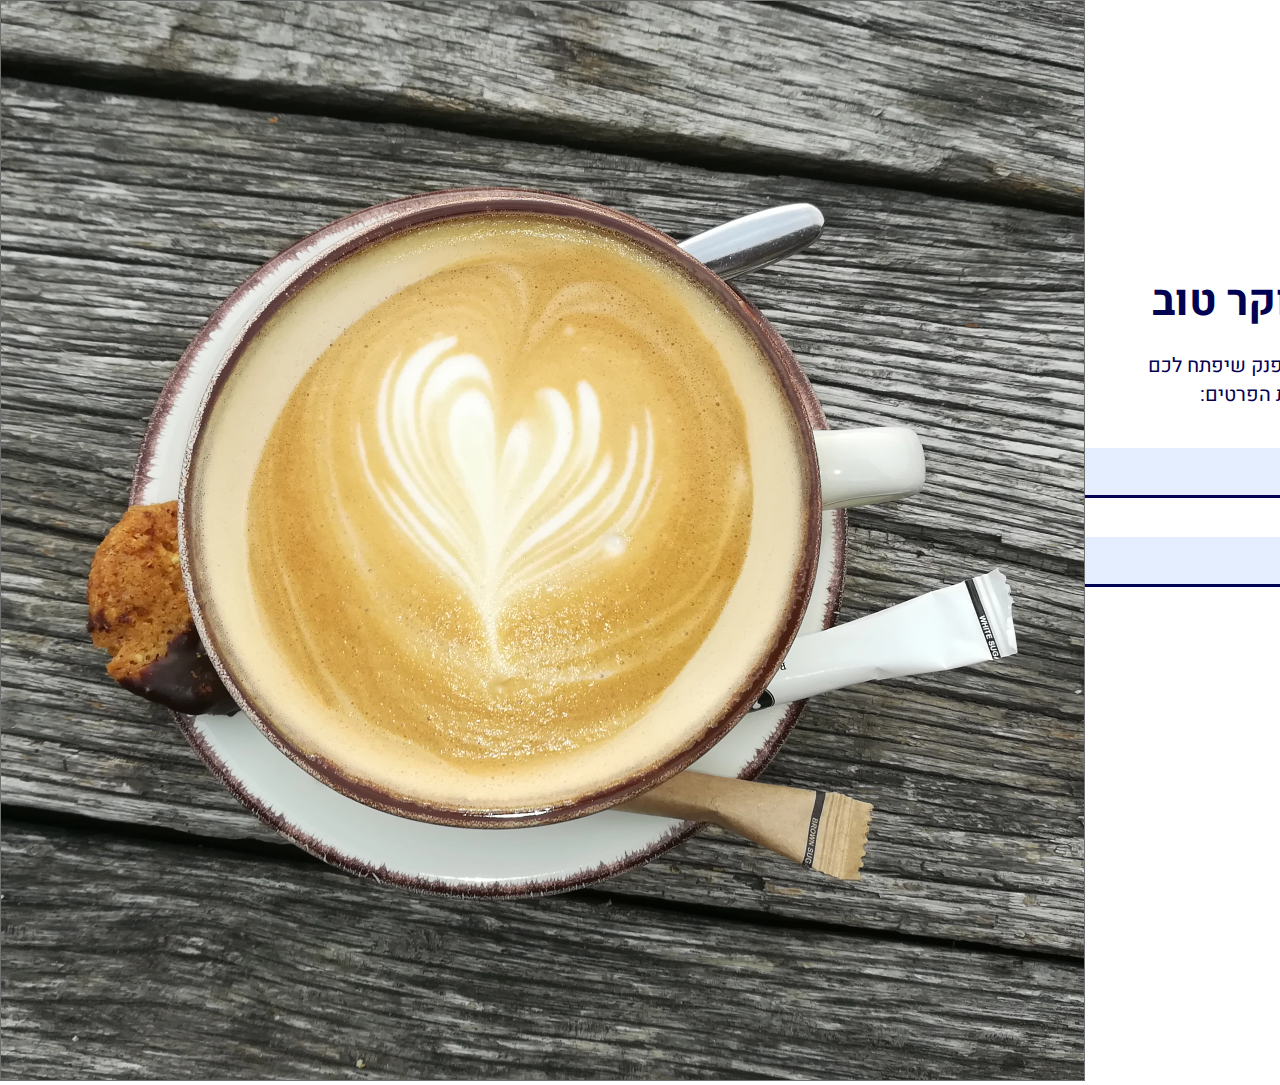
<file: projects/project1/project1.html>
<!DOCTYPE html>
<html lang="en" dir="rtl">

<head>
    <meta charset="UTF-8">
    <meta name="viewport" content="width=device-width, initial-scale=1.0">
    <title>get a coffee</title>
    <link rel="stylesheet" href="./styles/main.css">
    <link rel="preconnect" href="https://fonts.googleapis.com">
    <link rel="preconnect" href="https://fonts.gstatic.com" crossorigin>
    <link href="https://fonts.googleapis.com/css2?family=Satisfy&display=swap" rel="stylesheet">
    <link rel="preconnect" href="https://fonts.googleapis.com">
    <link rel="preconnect" href="https://fonts.gstatic.com" crossorigin>
    <link
        href="https://fonts.googleapis.com/css2?family=Heebo:wght@100;200;300;400;500;600;700;800;900&family=Satisfy&display=swap"
        rel="stylesheet">
</head>

<body>
    <div class="container">
        <div class="form-container">
            <div class="form">
                <form>

                    <h3 id="form-headline">קפה טוב לבוקר טוב</h3>
                    <br>
                    <p id="form-paragraph">לקבלת קופון לקפה חינם ומפנק שיפתח לכם <br> את היום בחיוך, יש למלא את הפרטים:
                    </p>


                    <div class="form-control">
                        <label class="label">שם מלא</label>
                        <input type="text">
                    </div>

                    <div class="form-control">
                        <label class="label">דוא״ל</label>
                        <input type="text">
                    </div>
                    <div class="button-control">
                        <button>שליחה</button>
                    </div>
                </form>
            </div>
        </div>
        <div class="img-container">
            <img src="./images/Coffee.png" alt="" class="bigcoffee">
        </div>
    </div>
</body>

</html>
</file>
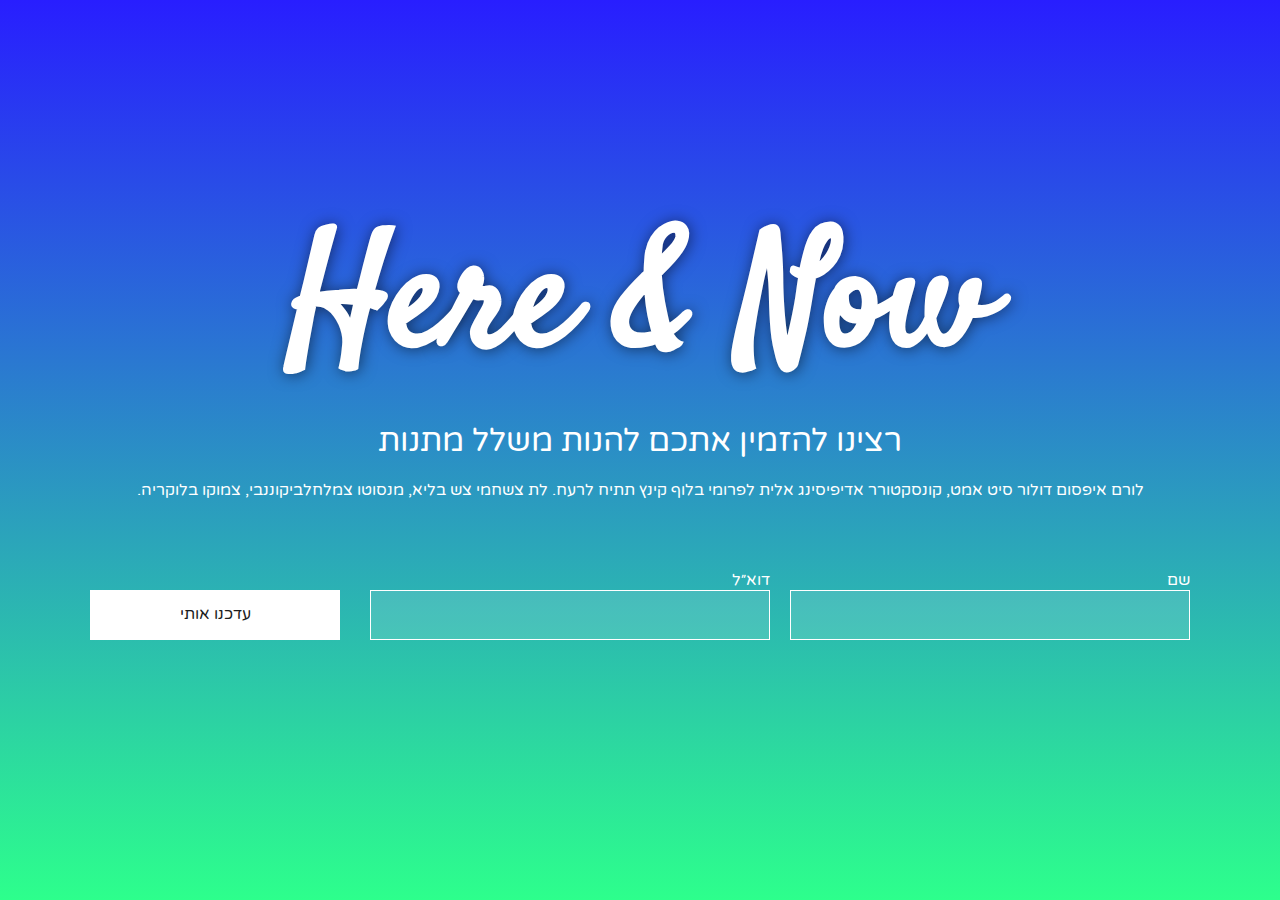
<file: projects/project2/project2.html>
<!DOCTYPE html>
<html lang="he" dir="rtl">

<head>
    <meta charset="UTF-8">
    <meta name="viewport" content="width=device-width, initial-scale=1.0">
    <title>here & now</title>
    <link rel="preconnect" href="https://fonts.googleapis.com">
    <link rel="preconnect" href="https://fonts.gstatic.com" crossorigin>
    <link href="https://fonts.googleapis.com/css2?family=Satisfy&display=swap" rel="stylesheet">
    <link rel="preconnect" href="https://fonts.googleapis.com">
    <link rel="preconnect" href="https://fonts.gstatic.com" crossorigin>
    <link href="https://fonts.googleapis.com/css2?family=Varela+Round&display=swap" rel="stylesheet">
    <link rel="stylesheet" href="./styles/main.css">
</head>

<body>
    <div class="container">
        <h1>Here & Now</h1>
        <h2>רצינו להזמין אתכם להנות משלל מתנות</h2>
        <p>לורם איפסום דולור סיט אמט, קונסקטורר אדיפיסינג אלית לפרומי בלוף קינץ תתיח לרעח. לת צשחמי צש בליא, מנסוטו
            צמלחלביקוננבי, צמוקו בלוקריה.</p>
        <div class="formCon">
            <form action="">
                <div class="labelCon">
                    <label for="">שם</label><input type="text">
                </div>
                <div class="labelCon">
                    <label for="">דוא״ל</label><input type="text">
                </div>
            </form>
            <div class="sendButton">עדכנו אותי</div>
        </div>
    </div>
</body>

</html>
</file>
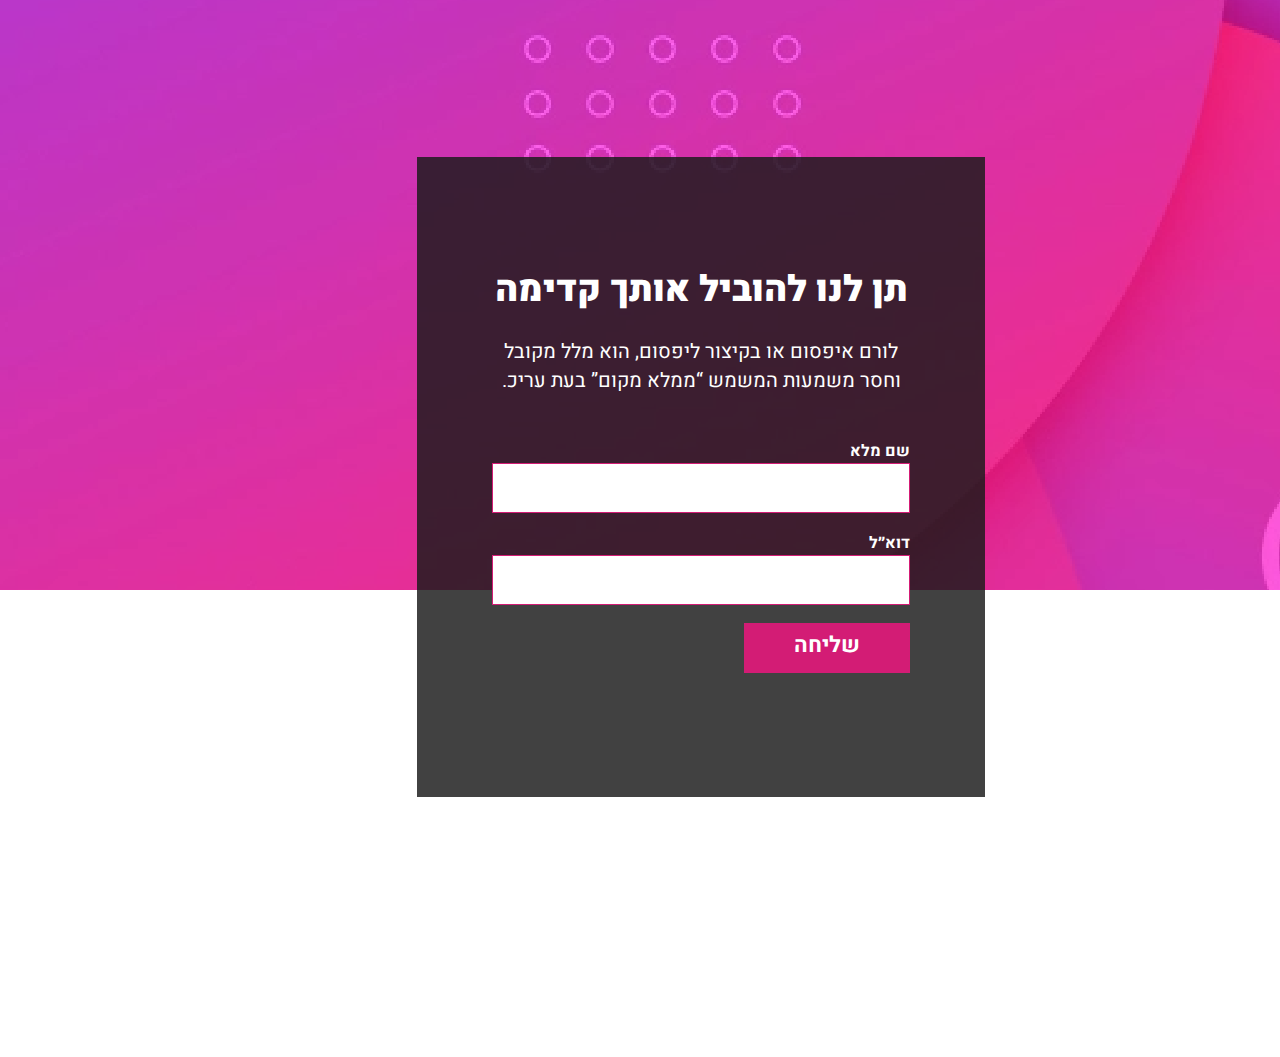
<file: projects/project3/lead.html>
<!DOCTYPE html>
<html lang="en" dir="rtl">

<head>
    <meta charset="UTF-8">
    <meta name="viewport" content="width=device-width, initial-scale=1.0">
    <title> let us lead you </title>
    <link rel="preconnect" href="https://fonts.googleapis.com">
    <link rel=" preconnect" href="https://fonts.gstatic.com/" crossorigin>
    <link href="https://fonts.googleapis.com/css2?family=Heebo:wght@100;200;300;400;500;600;700;800;900&display=swap"
        rel="stylesheet">
    <link rel="stylesheet" href="./styles/style.css">
</head>

<body>
    <div class="container">

        <div class="form-container">
            <h1>תן לנו להוביל אותך קדימה</h1>
            <p>לורם איפסום או בקיצור ליפסום, הוא מלל מקובל וחסר משמעות המשמש “ממלא מקום” בעת עריכ.</p>
            <form action="">
                <div class="label-container">
                    <label for="">שם מלא</label><input type="text">
                </div>
                <div class="label-container">
                    <label for="">דוא״ל</label><input type="text">
                </div>
                <div class="label-container">
                    <div class="button">שליחה</div>

            </form>
        </div>

    </div>

</body>

</html>
</file>
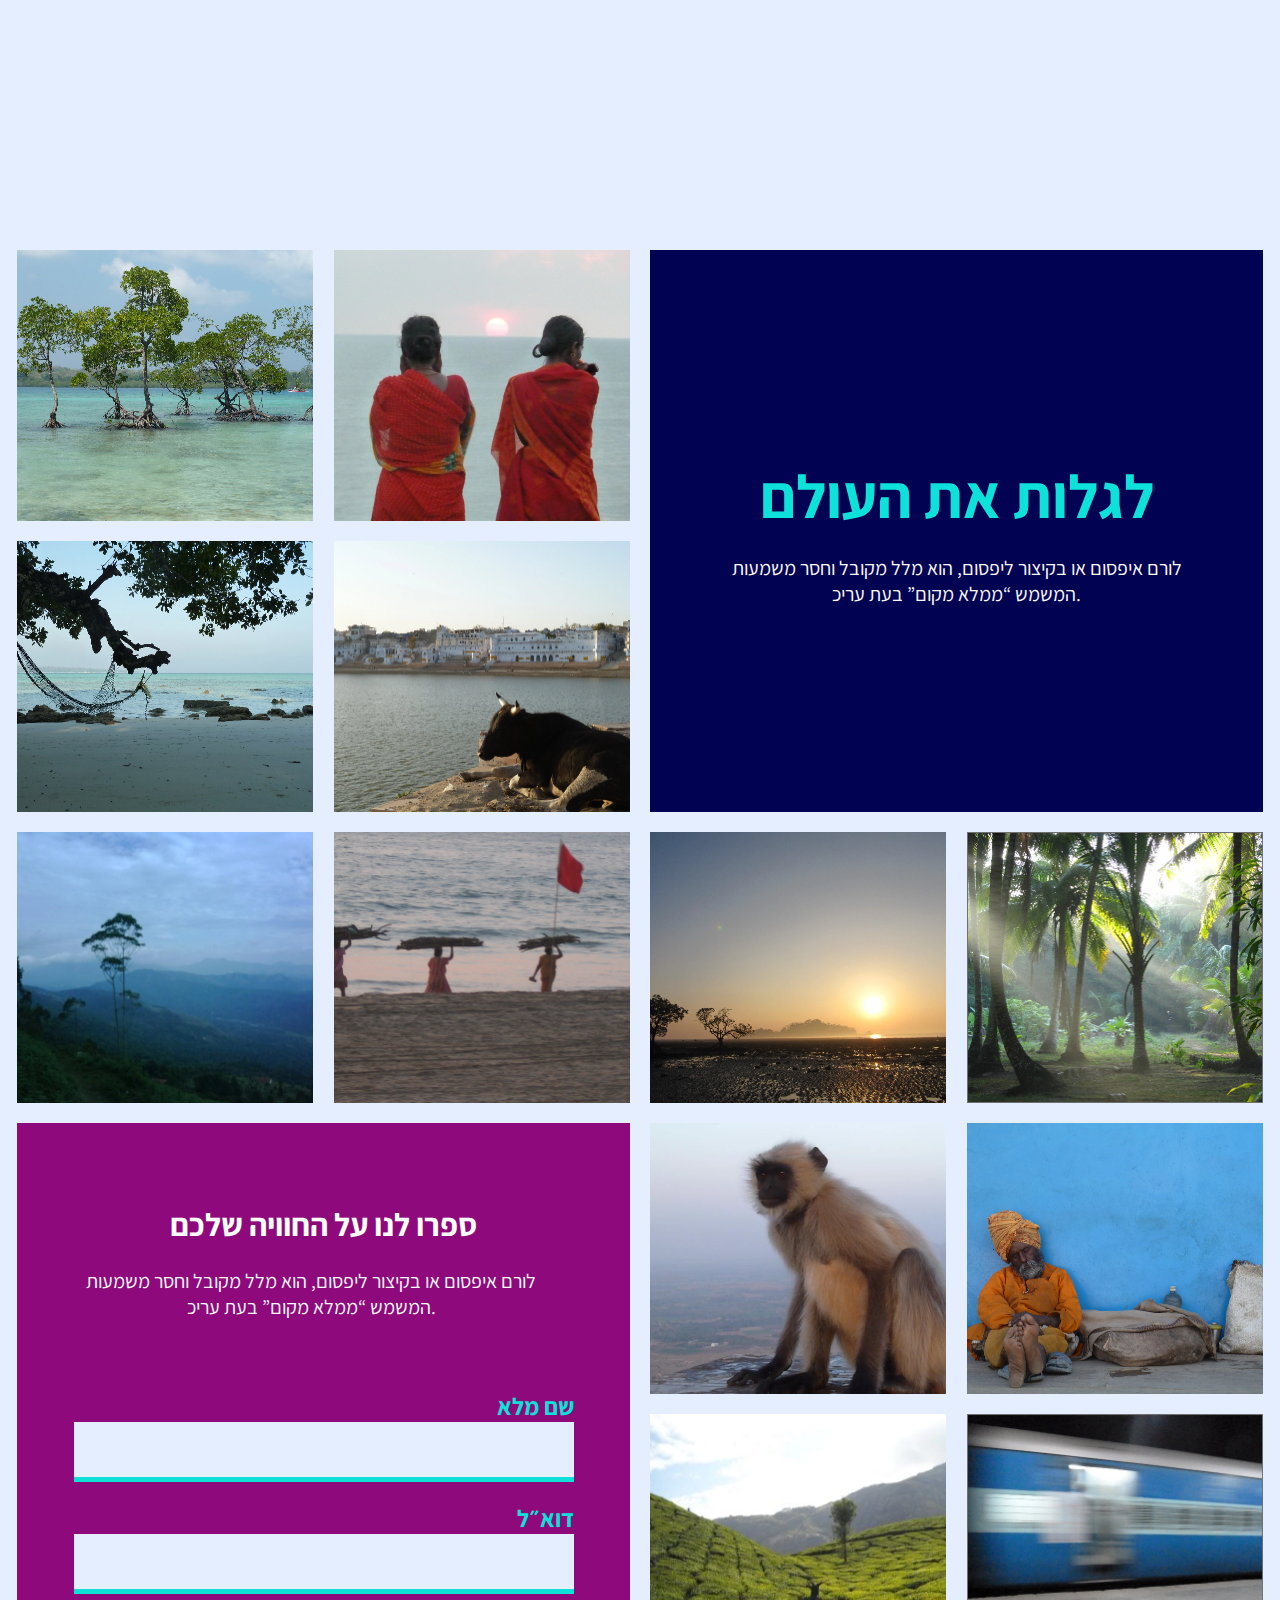
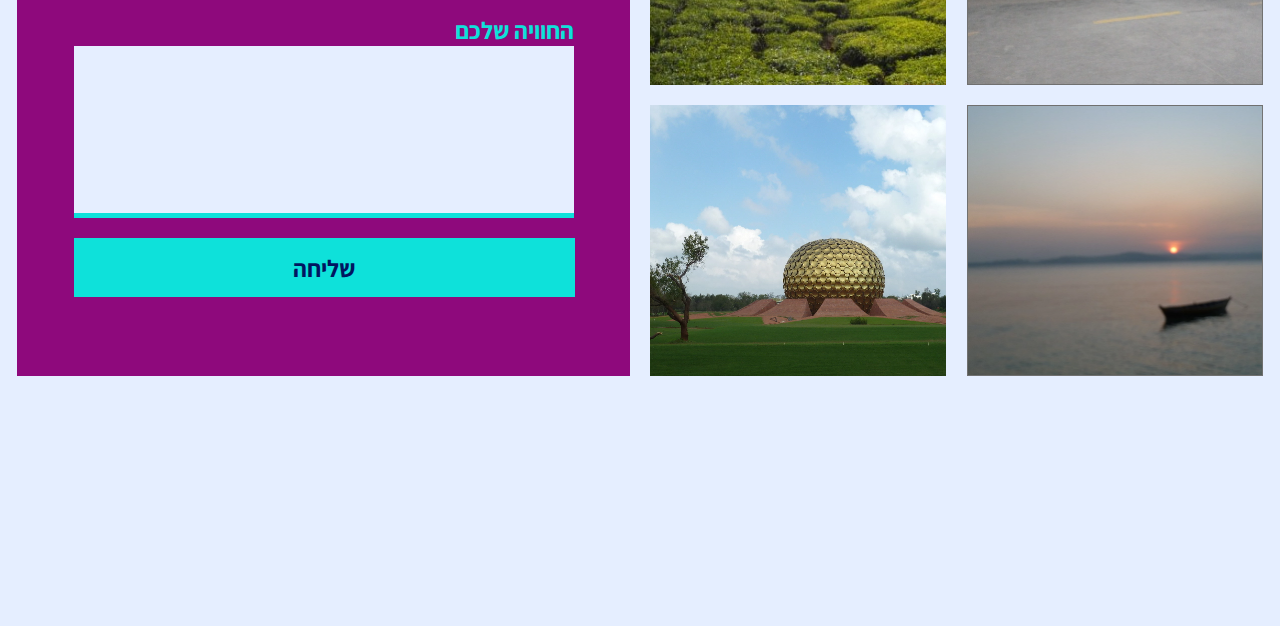
<file: projects/project5/discover.html>
<!DOCTYPE html>
<html lang="en">

<head>
    <meta charset="UTF-8">
    <meta name="viewport" content="width=device-width, initial-scale=1.0">
    <title>discover the world</title>
    <link rel="stylesheet" href="./styles/style.css">
    <link rel="preconnect" href="https://fonts.googleapis.com/">
    <link rel=" preconnect" href="https://fonts.gstatic.com/" crossorigin>
    <link href="https://fonts.googleapis.com/css2?family=Assistant:wght@200;300;400;500;600;700;800&display=swap"
        rel="stylesheet">
</head>

<body>
    <div class="box-up-mobile">
        <div class="headline-container-mobile">
            <h1>לגלות את העולם</h1>
            <p>לורם איפסום או בקיצור ליפסום, הוא מלל מקובל וחסר משמעות המשמש “ממלא מקום” בעת עריכ.</p>
        </div>
    </div>
    <div class="container">


        <div class="box-up">
            <div class="headline-container">
                <h1>לגלות את העולם</h1>
                <p>לורם איפסום או בקיצור ליפסום, הוא מלל מקובל וחסר משמעות המשמש “ממלא מקום” בעת עריכ.</p>
            </div>
        </div>

        <div class="box-down">

            <div class="sub-container">
                <h1>ספרו לנו על החוויה שלכם</h1>
                <p>לורם איפסום או בקיצור ליפסום, הוא מלל מקובל וחסר משמעות המשמש “ממלא מקום” בעת עריכ.</p>
                <div class="form-container">
                    <form action="">
                        <div class="label-container">
                            <label for="">שם מלא</label>
                            <input type="text">
                        </div>

                        <div class="label-container">
                            <label for="">דוא״ל</label>
                            <input type="text">
                        </div>

                        <div class="label-container">
                            <label for="">החוויה שלכם</label>
                            <input type="text" class="bigger">
                        </div>
                        <div class="button">שליחה</div>
                    </form>
                </div>
            </div>
        </div>
        <img src="./images/photo1.png" alt="" class="img img1">
        <img src="./images/photo2.png" alt="" class="img img2">
        <img src="./images/photo3.png" alt="" class="img img3">
        <img src="./images/photo4.png" alt="" class="img img4">
        <img src="./images/photo5.png" alt="" class="img img5">
        <img src="./images/photo6.png" alt="" class="img img6">
        <img src="./images/photo7.png" alt="" class="img img7">
        <img src="./images/photo8.png" alt="" class="img img8">
        <img src="./images/photo9.png" alt="" class="img img9">
        <img src="./images/photo10.png" alt="" class="img img10">
        <img src="./images/photo11.png" alt="" class="img img11">
        <img src="./images/photo12.png" alt="" class="img img12">
        <img src="./images/photo13.png" alt="" class="img img13">
        <img src="./images/photo14.png" alt="" class="img img14">
    </div>
</body>

</html>
</file>
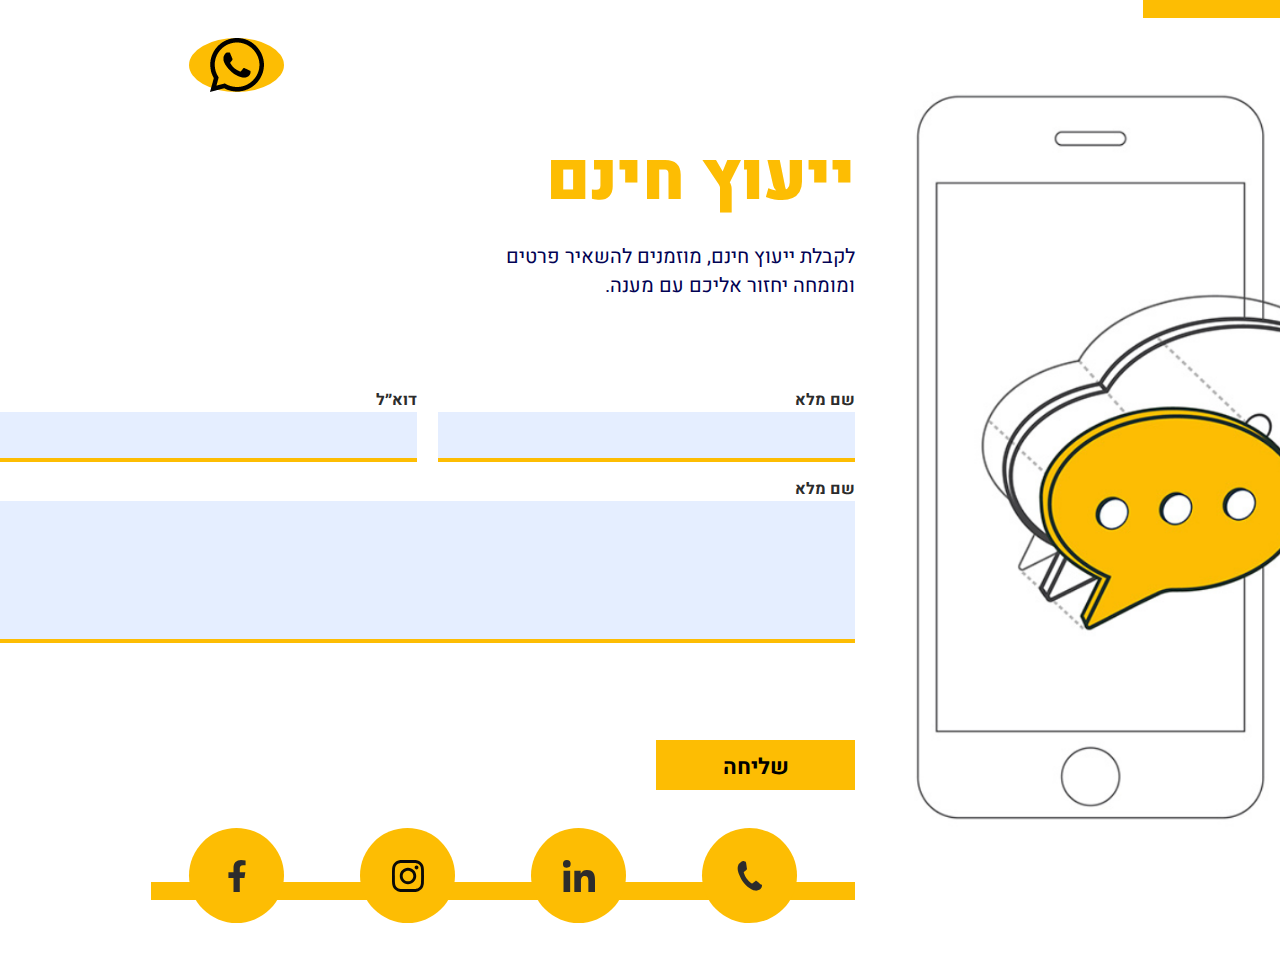
<file: projects/project6/free-consultation.html>
<!DOCTYPE html>
<html lang="en" dir="rtl">

<head>
    <meta charset="UTF-8">
    <meta name="viewport" content="width=device-width, initial-scale=1.0">
    <link rel="preconnect" href="https://fonts.googleapis.com/">
    <link rel=" preconnect" href="https://fonts.gstatic.com/" crossorigin>
    <link href="https://fonts.googleapis.com/css2?family=Heebo:wght@100;200;300;400;500;600;700;800;900&display=swap"
        rel="stylesheet">
    <link rel="stylesheet" href="./styles/style.css">
    <title>free consultation</title>
</head>

<body>
    <div class="image-section">
        <div class="separetor"></div>
        <div class="image-container">
            <img src="./images/big-phone.png" alt="">
        </div>
    </div>
    <div class="contact-section">
        <div class="whatsapp">
            <img src="./images/whatsapp.png" alt="">
        </div>
        <div class="headline">
            <h1>ייעוץ חינם</h1>
            <p>לקבלת ייעוץ חינם, מוזמנים להשאיר פרטים ומומחה יחזור אליכם עם מענה.</p>
        </div>
        <form action="">
            <div class="label-container">
                <label for="">שם מלא</label>
                <input type="text">
            </div>
            <div class="label-container">
                <label for="">דוא״ל</label>
                <input type="text">
            </div>
            <div class="label-container">
                <label for="">שם מלא</label>
                <input type="text" class="bigger">
            </div>
            <div class="button">שליחה</div>
        </form>

        <div class="social">
            <div class="icon"><img src="./images/Facebook.svg" alt=""></div>
            <div class="icon"><img src="./images/Instagram.svg" alt=""></div>
            <div class="icon"><img src="./images/Linkedin.svg" alt=""></div>
            <div class="icon"><img src="./images/Phone.svg" alt=""></div>
        </div>
    </div>
</body>

</html>
</file>
<file: projects/project1/styles/main.css>
* {
  margin: 0;
  padding: 0;
  box-sizing: border-box;
}

.container {
  display: flex;
  width: 100vw;
}
.container .form-container {
  width: 960px;
  display: flex;
  justify-content: center;
}
.container .form-container .form {
  margin-top: 270px;
}
.container .form-container .form form {
  width: 420px;
  display: flex;
  flex-direction: column;
  align-items: flex-start;
  text-align: right;
}
.container .form-container .form form h3 {
  font: normal bolder 43px Heebo;
  color: #020253;
}
.container .form-container .form form p {
  font: normal normal normal 20px/29px Heebo;
  color: #020253;
  margin-bottom: 15px;
}
.container .form-container .form form .form-control {
  display: flex;
  flex-direction: column;
  margin-bottom: 15px;
}
.container .form-container .form form .form-control label {
  font: bold 16px/24px Heebo;
  color: #2C2C2C;
}
.container .form-container .form form .form-control input {
  background-color: #E5EEFF;
  border: none;
  border-bottom: solid #020253 3px;
  width: 420px;
  height: 50px;
}
.container .form-container .form form .button-control {
  margin-top: 15px;
  width: 166px;
  height: 50px;
  text-align: center;
}
.container .form-container .form form .button-control button {
  border: none;
  width: 100%;
  height: 100%;
  background-color: #020253;
  font: normal normal bold 22px/30px Heebo;
  color: #FFFFFF;
}
.container .img-container {
  display: block;
}

@media screen and (max-width: 540px) {
  .container {
    height: 100vh;
    flex-direction: column-reverse;
  }
  .container .form-container {
    width: 100vw;
    height: 67vh;
  }
  .container .form-container .form {
    margin: auto;
    width: 286px;
  }
  .container .form-container .form form {
    width: 286px;
  }
  .container .form-container .form form .form-control label {
    font-size: 10px;
  }
  .container .form-container .form form .form-control input {
    width: 285px;
    height: 34px;
  }
  .container .form-container .form form h3 {
    font-size: 28px;
    width: 236px;
    margin-bottom: 15px;
  }
  .container .form-container .form form p {
    font-size: 15px;
  }
  .container .form-container .form form .button-control {
    height: 34px;
    width: 286px;
  }
  .container .form-container .form form .button-control button {
    font-size: 14px;
  }
  .container .img-container {
    width: 100vw;
    height: 33vh;
  }
  .container .img-container img {
    width: 100%;
    height: 100%;
    -o-object-fit: cover;
       object-fit: cover;
  }
}/*# sourceMappingURL=main.css.map */
</file>
<file: projects/project2/styles/main.css>
* {
  margin: 0;
  padding: 0;
  box-sizing: border-box;
}

body {
  height: 100vh;
  background-image: linear-gradient(to bottom, #281EFF, #2DFF8C);
  display: flex;
}

.container {
  margin: auto;
  display: flex;
  flex-direction: column;
  align-items: center;
  text-align: center;
}
.container h1 {
  color: #FFF;
  font-family: satisfy;
  font-size: 160px;
  text-align: center;
  text-shadow: 1px 1px 15px rgba(0, 0, 0, 0.5294117647);
}
.container h2 {
  font-family: "Varela Round";
  color: #FFF;
  font-size: 32px;
  text-align: center;
  font-weight: 200;
  margin-bottom: 20px;
}
.container p {
  width: 1030px;
  color: #FFF;
  font-family: "Varela Round";
  font-size: 1rem;
}
.container .formCon {
  display: flex;
  flex-direction: row;
  width: 1100px;
  justify-content: space-between;
  margin: 70px;
  align-items: end;
}
.container .formCon form {
  display: flex;
  flex-direction: row;
  width: 820px;
  justify-content: space-between;
}
.container .formCon form .labelCon {
  display: flex;
  flex-direction: column;
  width: 400px;
  text-align: right;
}
.container .formCon form .labelCon label {
  font-family: "Varela Round";
  font-size: 16px;
  color: #FFF;
}
.container .formCon form .labelCon input {
  border: 1px solid #FFF;
  background-color: rgba(246, 246, 246, 0.1411764706);
  height: 50px;
}
.container .formCon .sendButton {
  height: 50px;
  width: 250px;
  background-color: #FFF;
  text-align: center;
  color: #1c1c1c;
  font-size: 16px;
  font-family: "Varela Round";
  line-height: 3;
}

@media screen and (max-width: 570px) {
  .container {
    width: 90vw;
  }
  .container h1 {
    font-size: 60px;
    margin-bottom: 30px;
  }
  .container h2 {
    font-size: 18px;
  }
  .container p {
    font-size: 16px;
    width: 85vw;
  }
  .container .formCon {
    flex-direction: column;
    width: 300px;
    align-items: center;
  }
  .container .formCon form {
    width: 300px;
    flex-direction: column;
    align-items: center;
  }
  .container .formCon form .labelCon {
    width: 300px;
    margin-bottom: 15px;
  }
  .container .formCon form .labelCon label {
    font-size: 11px;
  }
  .container .formCon form .labelCon input {
    height: 36px;
    width: 300px;
  }
  .container .formCon .sendButton {
    height: 33px;
    width: 300px;
    font-size: 11px;
  }
}/*# sourceMappingURL=main.css.map */
</file>
<file: projects/project3/styles/style.css>
* {
  margin: 0;
  padding: 0;
  box-sizing: border-box;
}

body {
  background-image: url("../images/Pink.png");
  background-size: fill;
  background-repeat: no-repeat;
  height: 100vh;
}

.container {
  height: 640px;
  width: 568px;
  background-color: rgba(26, 26, 26, 0.831372549);
  text-align: center;
  display: flex;
  margin-top: 157px;
  margin-right: 295px;
}
.container .form-container {
  color: #fff;
  text-align: center;
  width: 418px;
  margin: auto;
}
.container .form-container h1 {
  font-family: heebo;
  font-size: 36px;
  font-weight: 900;
  margin-bottom: 21px;
}
.container .form-container p {
  font-family: heebo;
  font-size: 20px;
  font-weight: normal;
  margin-bottom: 44px;
}
.container .form-container form .label-container {
  display: flex;
  flex-direction: column;
  text-align: right;
  margin-bottom: 18px;
}
.container .form-container form .label-container label {
  font-family: heebo;
  font-size: 16px;
  font-weight: bold;
}
.container .form-container form .label-container input {
  border: #D31C75 solid 1px;
  background-color: #fff;
  height: 50px;
  width: 418px;
}
.container .form-container .button {
  font-family: heebo;
  font-size: 22px;
  font-weight: bold;
  background-color: #D31C75;
  width: 166px;
  height: 50px;
  text-align: center;
  line-height: 2;
}

@media screen and (max-width: 370px) {
  body {
    background-image: url("../images/Pink-small.png");
    display: flex;
  }
  .container {
    margin: auto;
    width: 298px;
    height: 440px;
  }
  .container .form-container {
    width: 230px;
    display: flex;
    flex-direction: column;
  }
  .container .form-container h1 {
    font-size: 25px;
    width: 146px;
    align-self: center;
    margin-bottom: 12px;
  }
  .container .form-container p {
    font-size: 15px;
    margin-bottom: 20px;
  }
  .container .form-container form .label-container label {
    font-size: 14px;
  }
  .container .form-container form .label-container input {
    width: 230px;
    height: 28px;
  }
  .container .form-container .button {
    width: 76px;
    height: 33px;
    font-size: 15px;
  }
}/*# sourceMappingURL=style.css.map */
</file>
<file: projects/project5/styles/style.css>
* {
  margin: 0;
  padding: 0;
  box-sizing: border-box;
}

body {
  background-color: #E5EEFF;
  display: flex;
}

.box-up-mobile {
  display: none;
}

.container {
  margin: 250px auto;
  width: 1246px;
  text-align: center;
  display: grid;
  grid-template-columns: auto auto auto auto;
  grid-template-rows: auto auto auto auto auto auto;
  gap: 20px;
  grid-template-areas: "img2 img1 box-up box-up" "img4 img3 box-up box-up" "img6 img5 img7 img8" "box-down box-down img9 img10" "box-down box-down img11 img12" "box-down box-down img13 img14";
}
.container .box-up {
  grid-area: box-up;
  background-color: #020253;
  display: flex;
  align-items: center;
  justify-content: center;
}
.container .box-up .headline-container h1 {
  font-family: assistant;
  font-size: 61px;
  font-weight: bold;
  color: #0EE1DA;
  margin-bottom: 19px;
}
.container .box-up .headline-container p {
  font-family: assistant;
  font-size: 20px;
  font-weight: 400;
  color: #F9F9F9;
  width: 475px;
}
.container .box-down {
  grid-area: box-down;
  background-color: #8E097C;
  color: #FFFFFF;
  display: flex;
  align-items: center;
  justify-content: center;
}
.container .box-down .sub-container h1 {
  font-family: assistant;
  font-size: 35;
  font-weight: bold;
  margin-bottom: 23px;
}
.container .box-down .sub-container p {
  font-family: assistant;
  font-size: 20px;
  font-weight: 400;
  color: #F9F9F9;
  width: 475px;
  margin-bottom: 70px;
}
.container .box-down .sub-container .form-container {
  display: flex;
  flex-direction: column;
  align-items: center;
}
.container .box-down .sub-container .form-container form {
  width: 500px;
}
.container .box-down .sub-container .form-container form .label-container {
  color: #0EE1DA;
  text-align: right;
  margin-bottom: 20px;
  display: flex;
  flex-direction: column;
}
.container .box-down .sub-container .form-container form .label-container label {
  font-family: assistant;
  font-size: 24px;
  font-weight: bold;
}
.container .box-down .sub-container .form-container form .label-container input {
  width: 500px;
  height: 60px;
  background-color: #E5EEFF;
  border: none;
  border-bottom: 5px solid #0EE1DA;
}
.container .box-down .sub-container .form-container form .label-container .bigger {
  height: 172px;
}
.container .box-down .sub-container .form-container form .button {
  font-family: assistant;
  font-size: 24px;
  font-weight: bold;
  width: 501px;
  height: 59px;
  background-color: #0EE1DA;
  line-height: 2.5;
  color: #011560;
}
.container .img {
  width: 296px;
  height: 271px;
}
.container .img1 {
  grid-area: img1;
}
.container .img2 {
  grid-area: img2;
}
.container .img3 {
  grid-area: img3;
}
.container .img4 {
  grid-area: img4;
}
.container .img5 {
  grid-area: img5;
}
.container .img6 {
  grid-area: img6;
}
.container .img7 {
  grid-area: img7;
}
.container .img8 {
  grid-area: img8;
}
.container .img9 {
  grid-area: img9;
}
.container .img10 {
  grid-area: img10;
}
.container .img11 {
  grid-area: img11;
}
.container .img12 {
  grid-area: img12;
}
.container .img13 {
  grid-area: img13;
}
.container .img14 {
  grid-area: img14;
}

@media screen and (max-width: 570px) {
  body {
    display: flex;
    flex-direction: column;
    align-items: center;
    justify-content: center;
  }
  .box-up-mobile {
    background-color: #020253;
    display: block;
    height: 340px;
    width: 100vw;
    display: flex;
    align-items: center;
    justify-content: center;
  }
  .box-up-mobile .headline-container-mobile {
    text-align: center;
  }
  .box-up-mobile .headline-container-mobile h1 {
    font-family: assistant;
    font-size: 36px;
    font-weight: bold;
    color: #0EE1DA;
    margin-bottom: 14px;
  }
  .box-up-mobile .headline-container-mobile p {
    font-family: assistant;
    font-size: 20px;
    font-weight: 400;
    color: #F9F9F9;
    width: 278px;
  }
  .container {
    grid-template-columns: auto auto;
    grid-template-rows: repeat(10, auto);
    gap: 12px;
    margin: 20px 0 30px;
    width: 330px;
    grid-template-areas: "img1 img2" "img3 img4" "img5 img6" "img7 img8" "box-down box-down" "box-down box-down" "box-down box-down" "img9 img10" "img11 img12" "img13 img14";
  }
  .container .img {
    width: 158px;
    height: 145px;
  }
  .container .box-up {
    display: none;
  }
  .container .box-down {
    width: 330px;
    height: 518px;
  }
  .container .box-down .sub-container h1 {
    font-size: 25px;
  }
  .container .box-down .sub-container p {
    font-size: 15px;
    width: 278px;
  }
  .container .box-down .sub-container .form-container form {
    width: 278px;
  }
  .container .box-down .sub-container .form-container form .label-container label {
    font-size: 7px;
    margin-bottom: 12px;
  }
  .container .box-down .sub-container .form-container form .label-container input {
    width: 278px;
    height: 33px;
    border-bottom: 3px solid #0EE1DA;
  }
  .container .box-down .sub-container .form-container form .label-container .bigger {
    height: 95px;
  }
  .container .box-down .sub-container .form-container form .button {
    width: 278px;
    height: 33px;
    font-size: 12px;
  }
}/*# sourceMappingURL=style.css.map */
</file>
<file: projects/project6/styles/style.css>
* {
  margin: 0;
  padding: 0;
  box-sizing: border-box;
}

body {
  display: flex;
}

.image-section {
  width: 45vw;
  height: 100vh;
  display: flex;
  flex-direction: column;
}
.image-section .separetor {
  height: 18px;
  width: 50%;
  background-color: #FDBD03;
}
.image-section .image-container {
  flex-grow: 1;
  display: flex;
}
.image-section .image-container img {
  margin: auto;
}

.contact-section {
  width: 55vw;
  height: 100vh;
  border-bottom: 18px solid #FDBD03;
  display: flex;
  flex-direction: column;
  justify-content: space-between;
}
.contact-section .whatsapp, .contact-section .social .icon {
  width: 95px;
  height: 95px;
  background-color: #FDBD03;
  border-radius: 50%;
  display: flex;
  margin: 38px;
  align-self: flex-end;
}
.contact-section .whatsapp img, .contact-section .social .icon img {
  width: 54px;
  height: 54px;
  margin: auto;
}
.contact-section .headline {
  width: 385px;
}
.contact-section .headline h1 {
  font-family: heebo;
  font-size: 66px;
  font-weight: 900;
  color: #FDBD03;
}
.contact-section .headline p {
  font-family: heebo;
  font-size: 20px;
  font-weight: 400;
  color: #020253;
  margin-top: 15px;
}
.contact-section form {
  width: 855px;
  display: flex;
  justify-content: space-between;
  flex-wrap: wrap;
  margin-top: 88px;
}
.contact-section form .label-container {
  display: flex;
  flex-direction: column;
  margin-bottom: 15px;
}
.contact-section form .label-container label {
  font-family: heebo;
  font-size: 16px;
  font-weight: bold;
  color: #2C2C2C;
}
.contact-section form .label-container input {
  border: none;
  border-bottom: 4px solid #FDBD03;
  background-color: #E5EEFF;
  height: 50px;
  width: 417px;
}
.contact-section form .label-container .bigger {
  width: 855px;
  height: 142px;
}
.contact-section form .button {
  font-family: heebo;
  font-size: 22px;
  font-weight: bold;
  color: #000;
  background-color: #FDBD03;
  width: 199px;
  height: 50px;
  text-align: center;
  margin-top: 82px;
  line-height: 2.5;
}
.contact-section .social {
  display: flex;
  flex-direction: row-reverse;
}
.contact-section .social .icon img {
  height: 32px;
}

@media screen and (max-width: 570px) {
  body {
    flex-direction: column;
  }
  .image-section {
    width: 100vw;
    height: 30vh;
  }
  .image-section .separetor {
    height: 10px;
    width: 85vw;
  }
  .image-section .image-container img {
    width: 20vw;
  }
  .contact-section {
    width: 100vw;
    height: auto;
    overflow: hidden;
    align-items: center;
    border-bottom: 10px solid #FDBD03;
  }
  .contact-section .whatsapp, .contact-section .social .icon {
    display: none;
  }
  .contact-section .headline {
    width: 80vw;
    display: flex;
    text-align: center;
    justify-content: center;
    align-items: center;
    flex-direction: column;
  }
  .contact-section .headline h1 {
    font-size: 40px;
  }
  .contact-section .headline p {
    font-size: 15px;
  }
  .contact-section form {
    width: 84vw;
    margin-bottom: 128px;
  }
  .contact-section form .label-container label {
    font-size: 10px;
  }
  .contact-section form .label-container input {
    width: 84vw;
    height: 37px;
    border-bottom: 3px solid #FDBD03;
  }
  .contact-section form .label-container .bigger {
    width: 84vw;
    height: 105px;
    margin-bottom: 0;
  }
  .contact-section form .button {
    width: 84vw;
    font-size: 15px;
    margin-top: 0;
  }
  .contact-section .social {
    justify-content: center;
  }
  .contact-section .social .icon {
    display: block;
    display: flex;
    width: 45px;
    height: 45px;
    margin: 17px;
  }
  .contact-section .social .icon img {
    margin: auto;
    height: 15px;
  }
}/*# sourceMappingURL=style.css.map */
</file>
